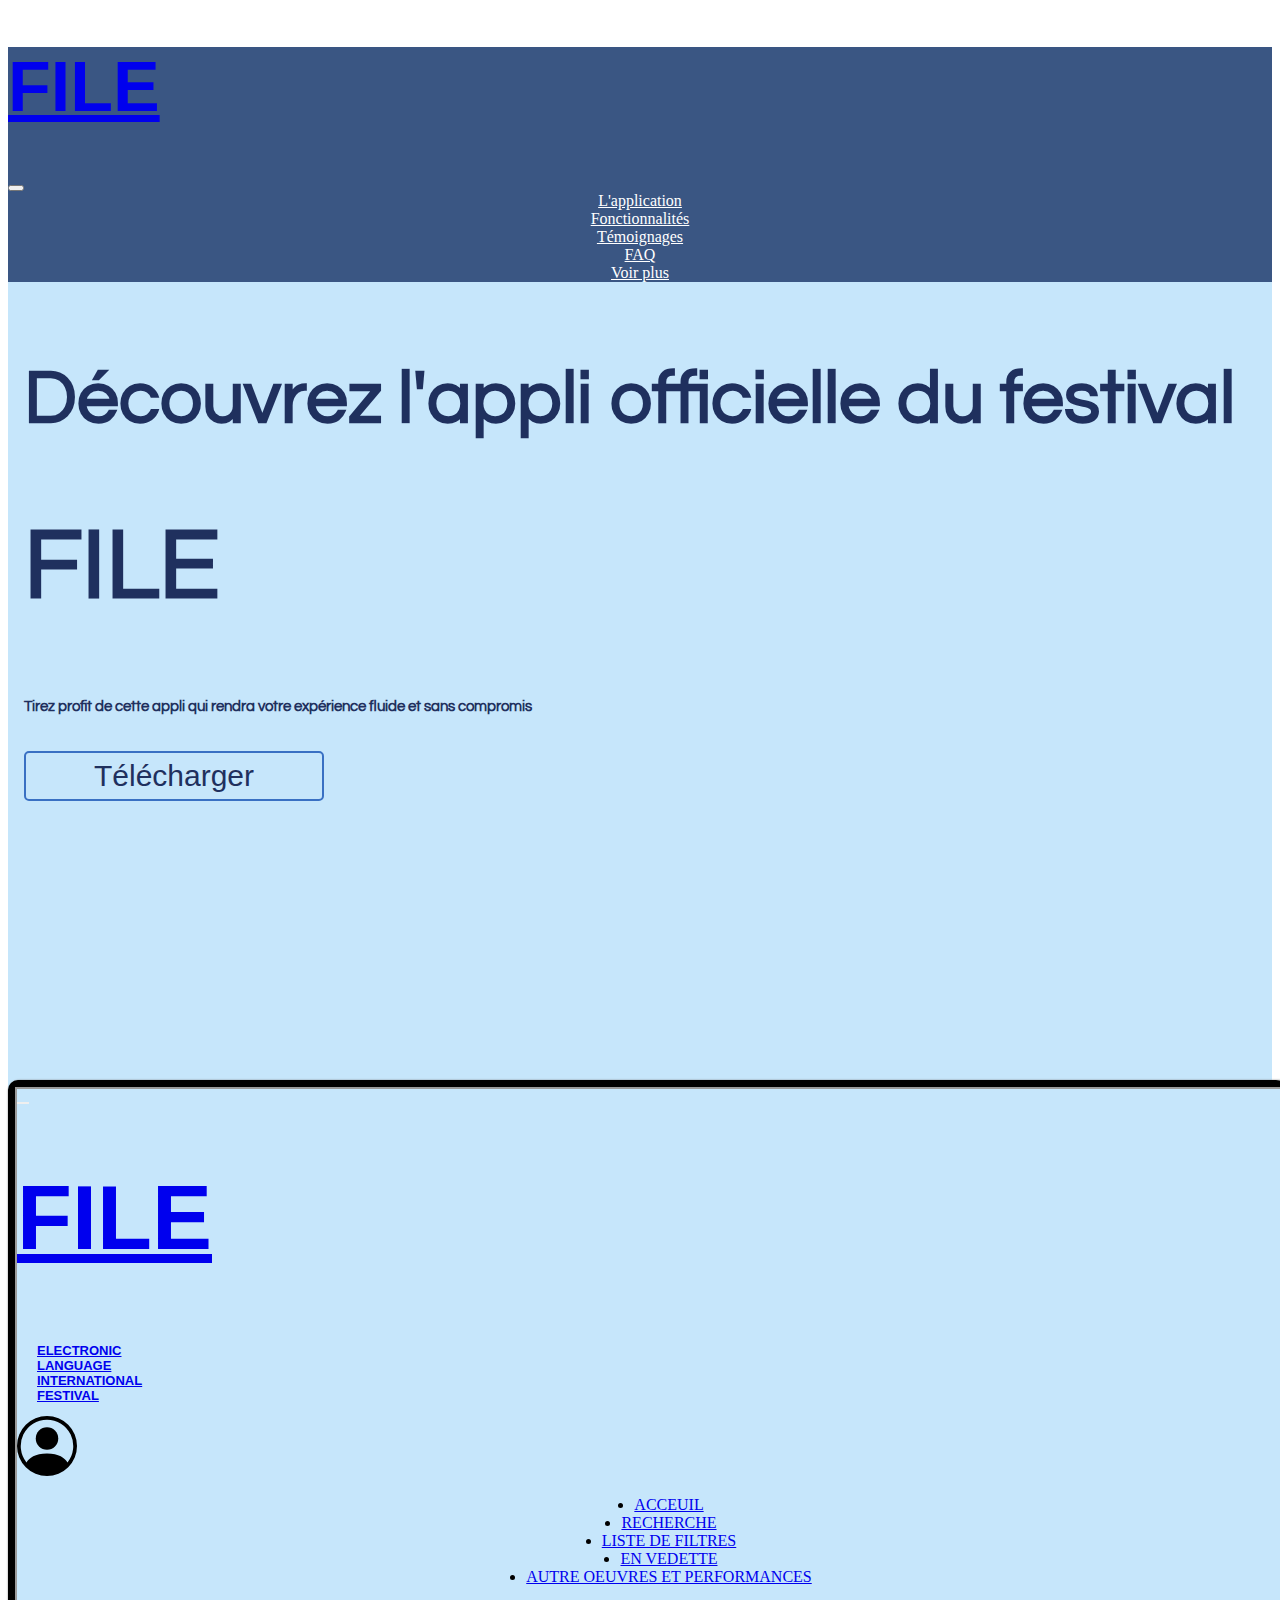
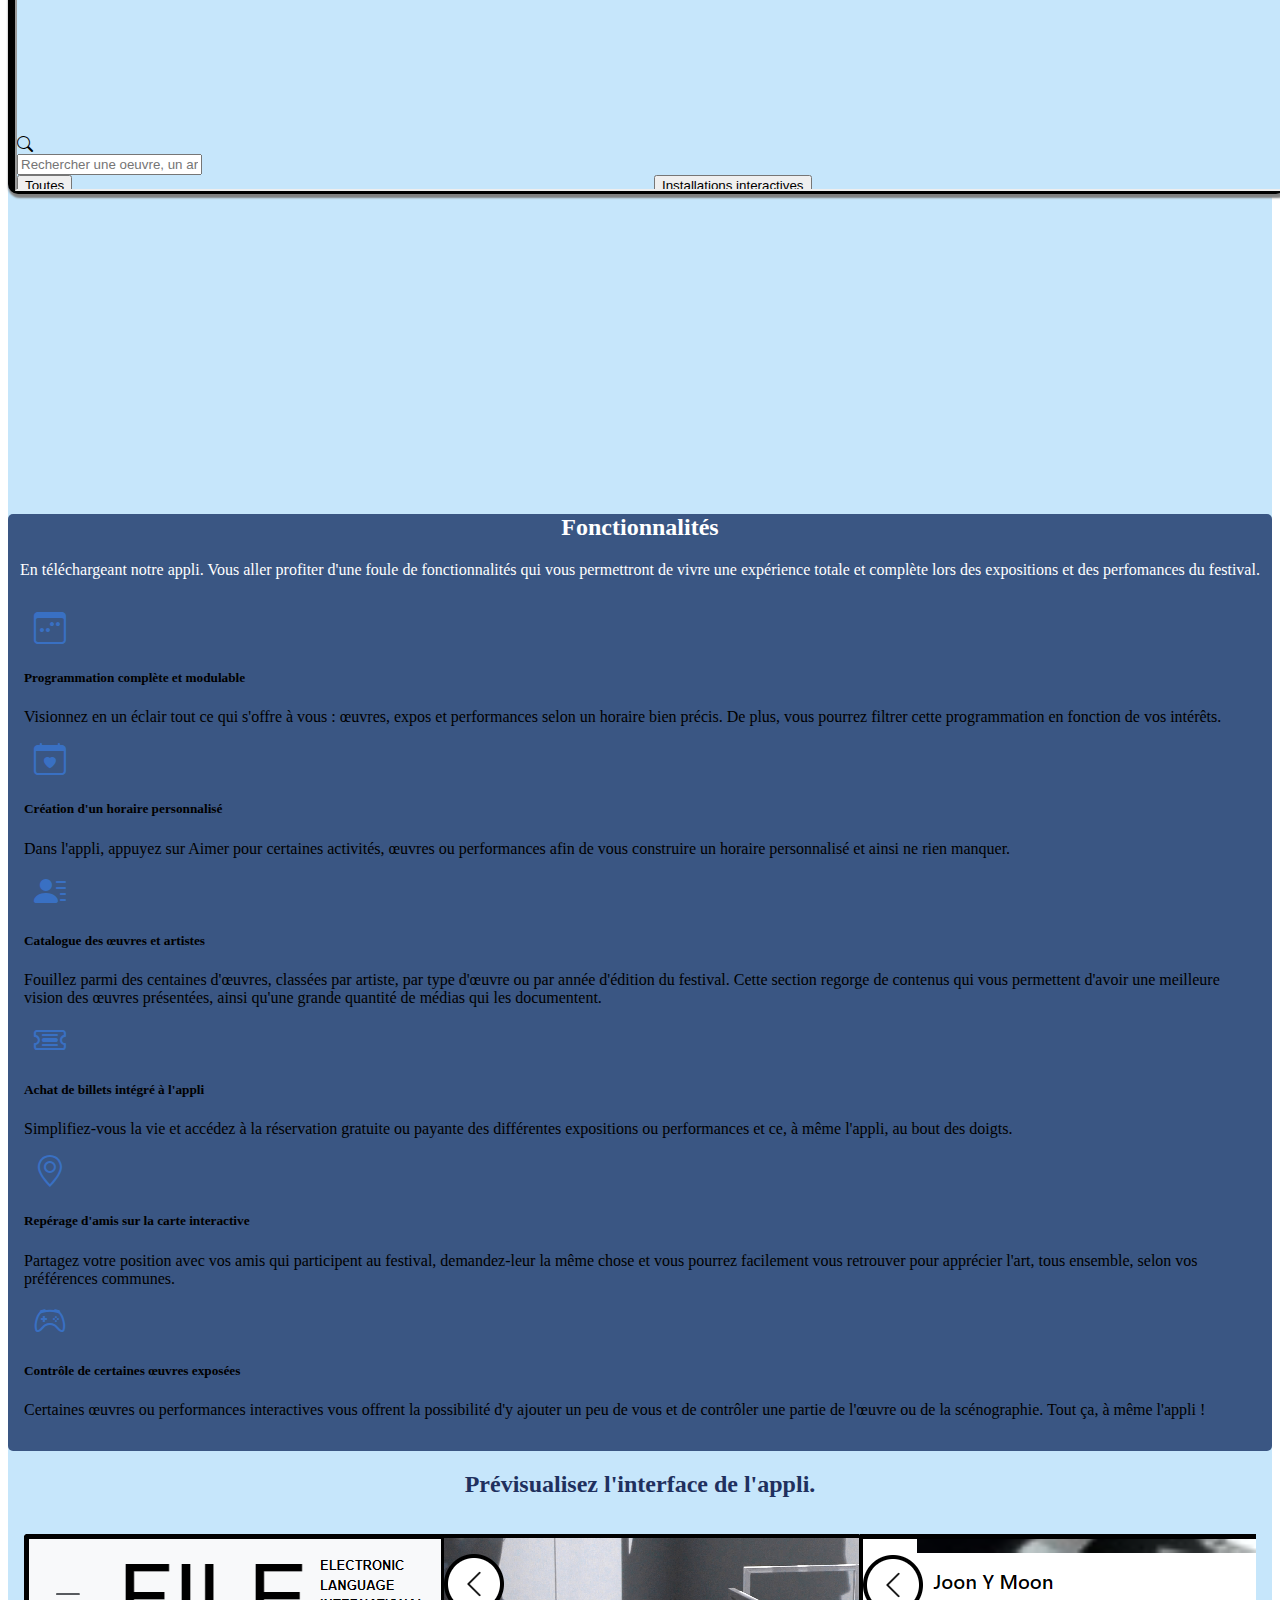
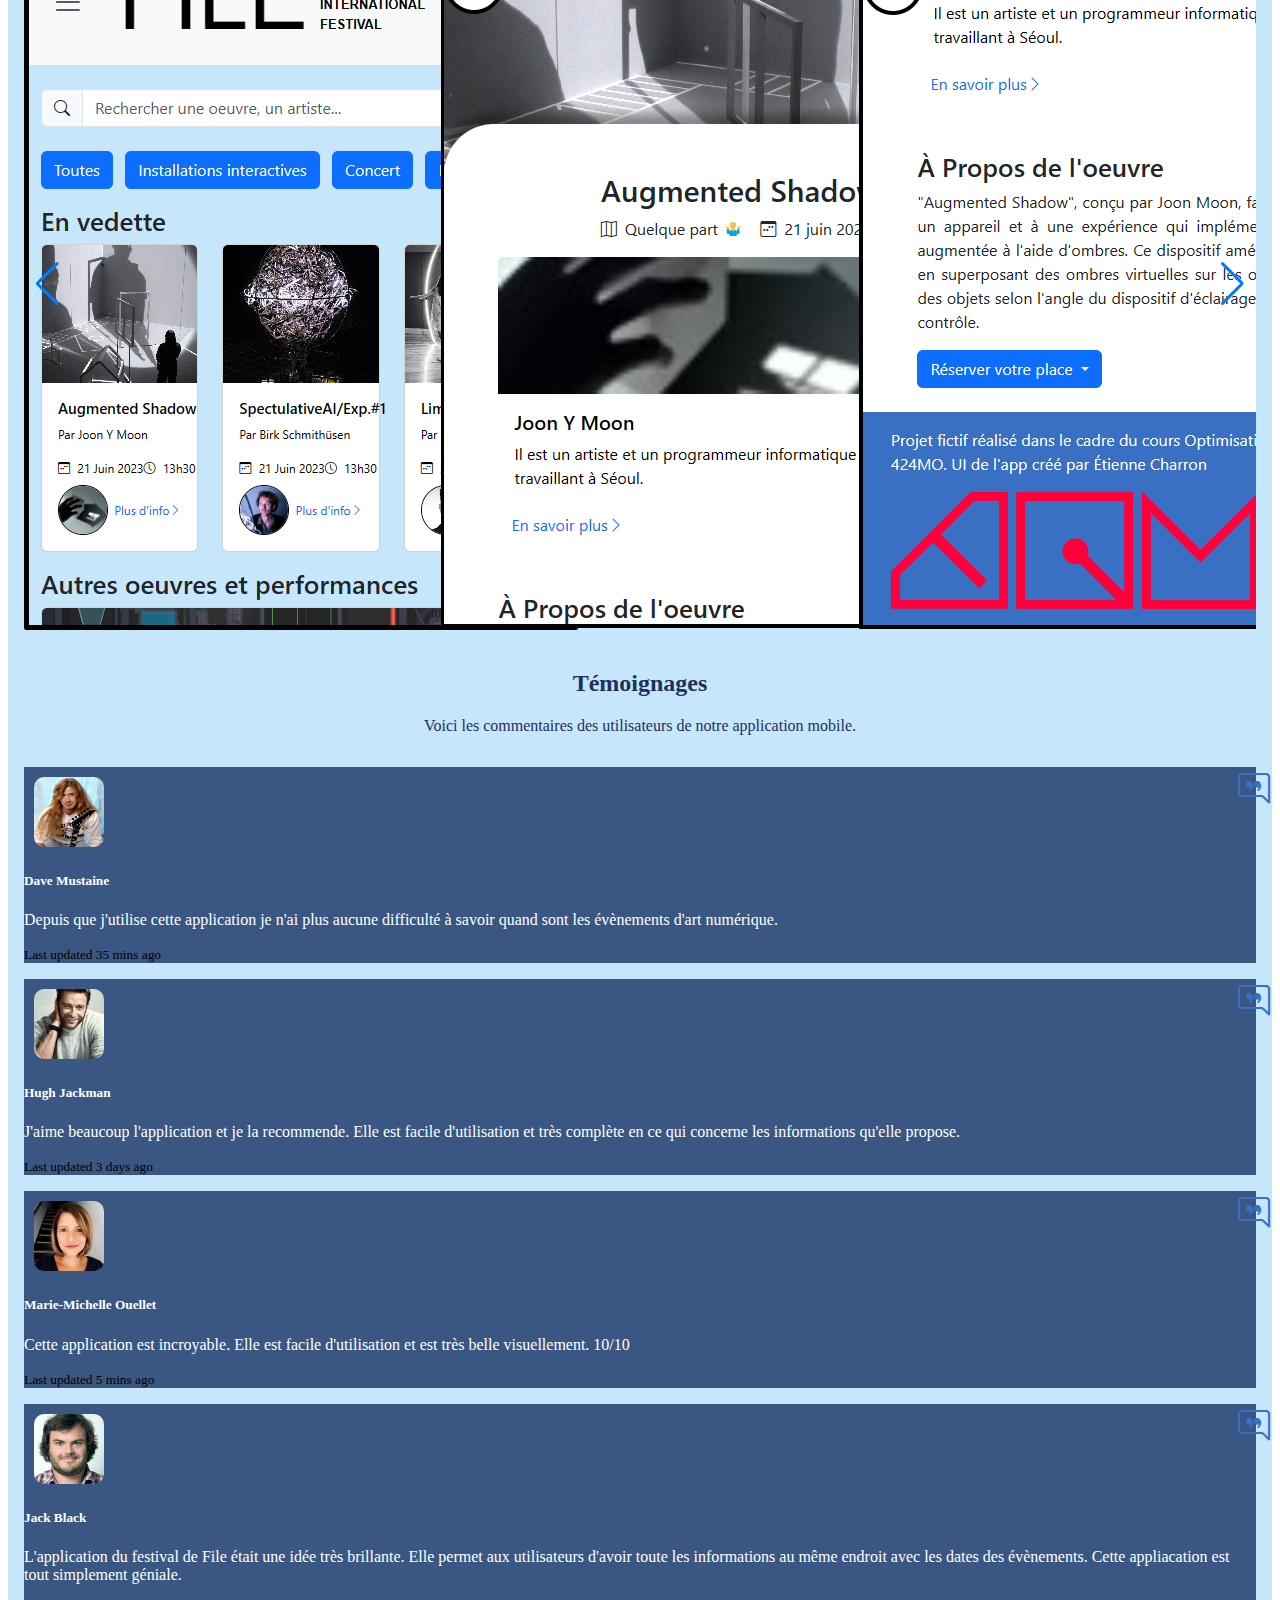
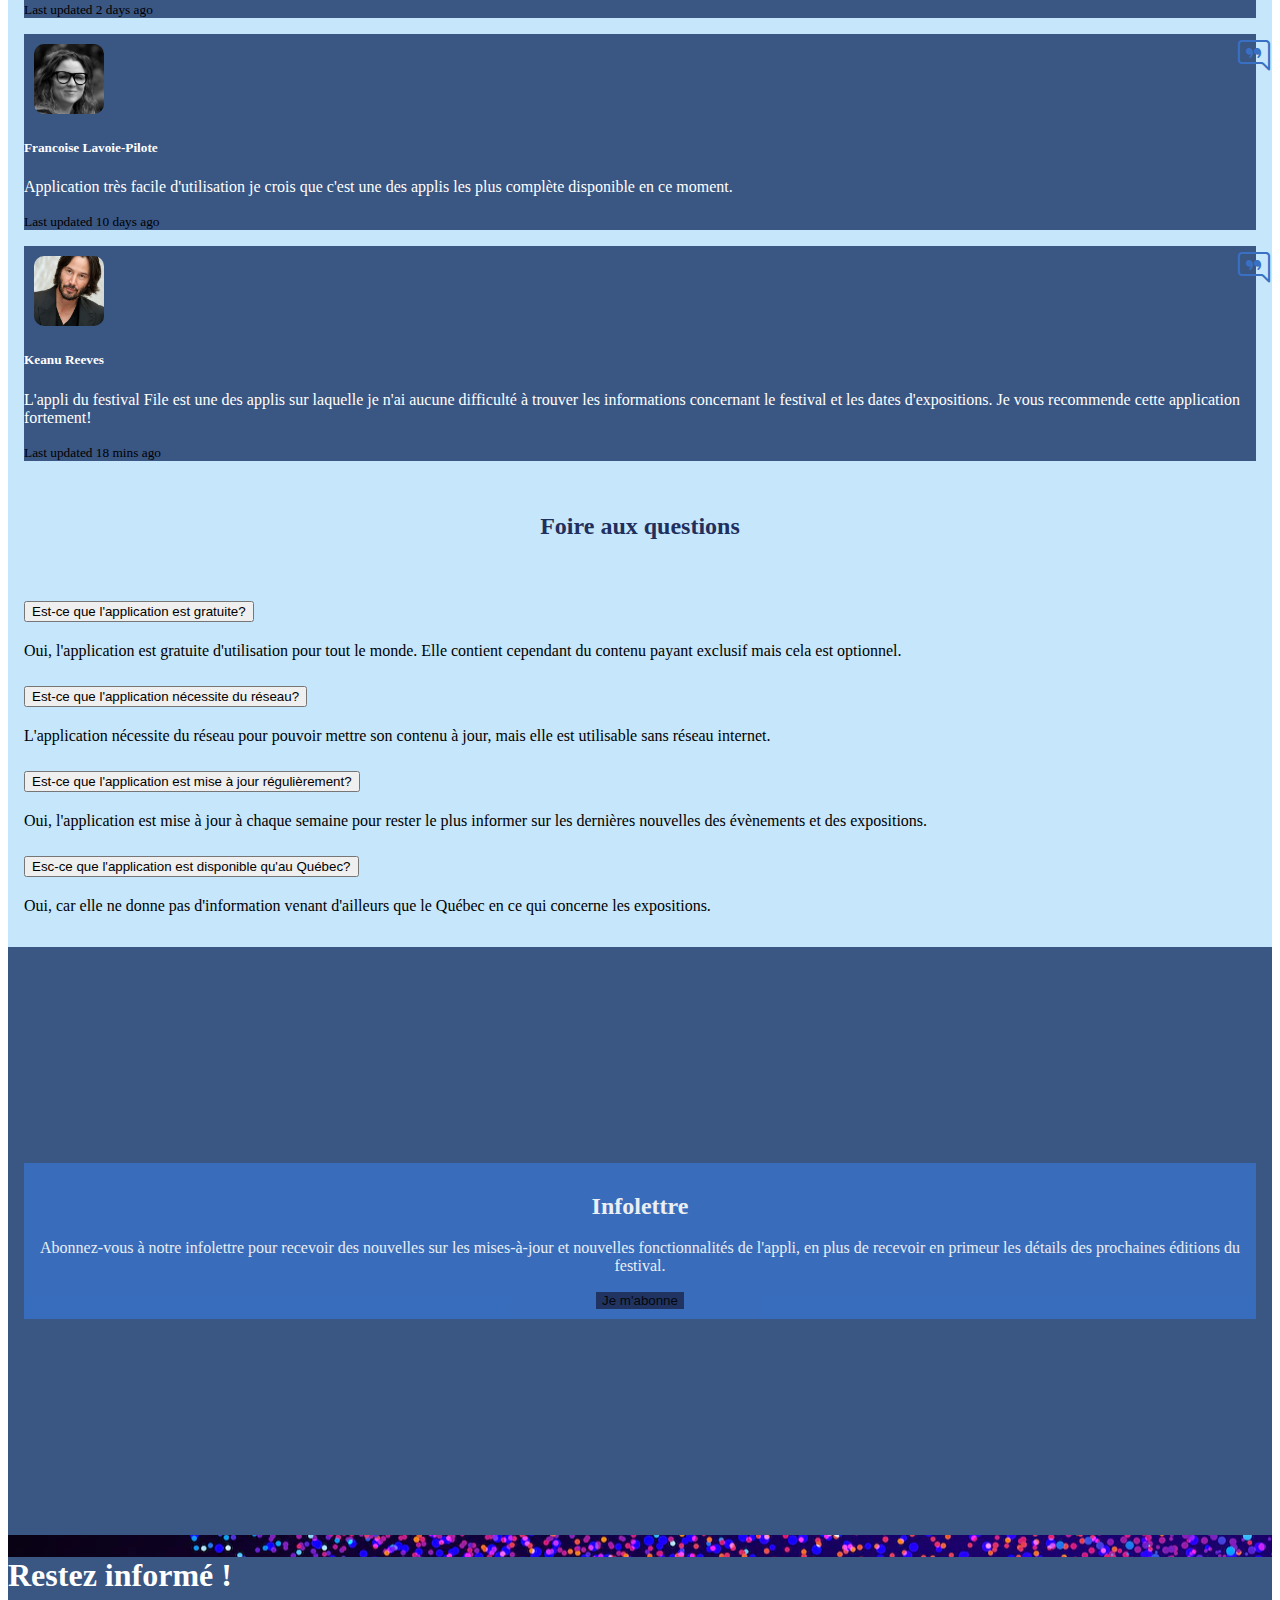
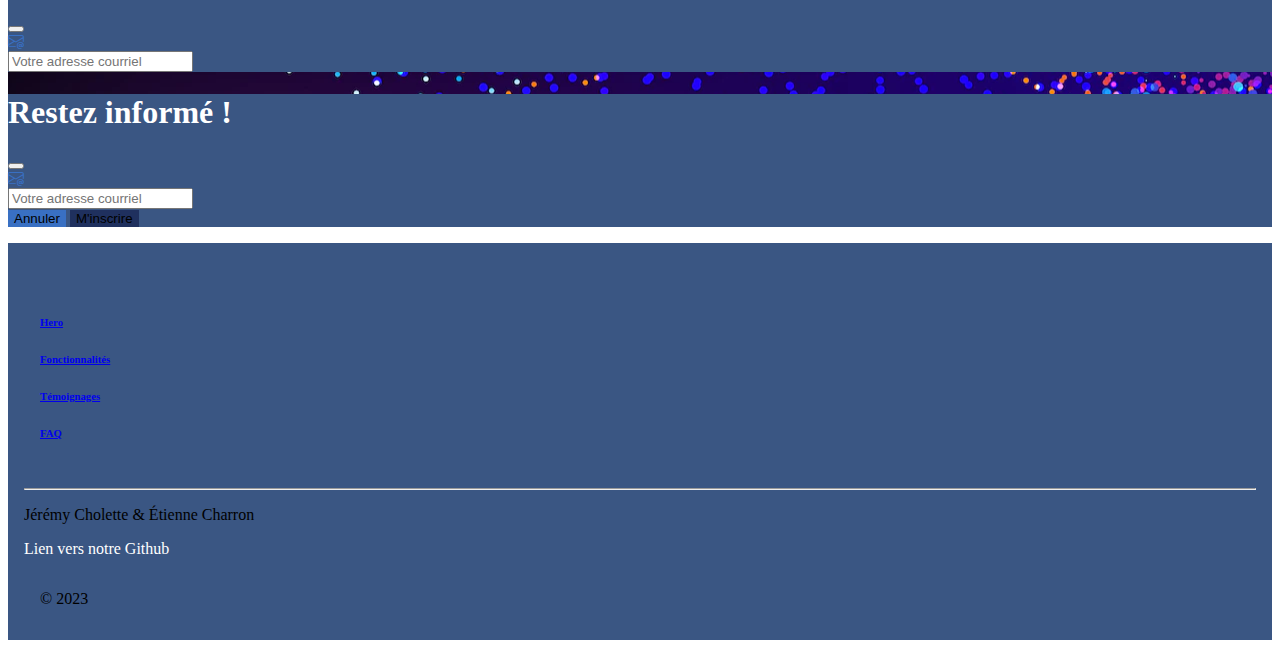
<file: index.html>
<!DOCTYPE html>
<html lang="en">

<head>
  <meta charset="UTF-8" />
  <meta http-equiv="X-UA-Compatible" content="IE=edge" />
  <meta name="viewport" content="width=device-width, initial-scale=1.0" />
  <title>FILE</title>
  <link rel="stylesheet" href="https://cdn.jsdelivr.net/npm/swiper@9/swiper-bundle.min.css" />
  <script src="https://cdn.jsdelivr.net/npm/swiper@9/swiper-bundle.min.js"></script>
  <link href="https://cdn.jsdelivr.net/npm/bootstrap@5.3.0-alpha1/dist/css/bootstrap.min.css" rel="stylesheet"
    integrity="sha384-GLhlTQ8iRABdZLl6O3oVMWSktQOp6b7In1Zl3/Jr59b6EGGoI1aFkw7cmDA6j6gD" crossorigin="anonymous" />
  <script src="https://cdn.jsdelivr.net/npm/bootstrap@5.3.0-alpha1/dist/js/bootstrap.bundle.min.js"
    integrity="sha384-w76AqPfDkMBDXo30jS1Sgez6pr3x5MlQ1ZAGC+nuZB+EYdgRZgiwxhTBTkF7CXvN"
    crossorigin="anonymous"></script>
  <meta name="viewport" content="width=device-width, initial-scale=1" />
  <link rel="preconnect" href="https://fonts.googleapis.com">
  <link rel="preconnect" href="https://fonts.gstatic.com" crossorigin>
  <link href="https://fonts.googleapis.com/css2?family=Questrial&display=swap" rel="stylesheet">
  <meta name="robots" content="noindex">
  <link rel="stylesheet" href="https://cdn.jsdelivr.net/npm/bootstrap-icons@1.10.3/font/bootstrap-icons.css">
  <link rel="icon" href="assets/images/favicon.png">
  <link rel="stylesheet" href="style/style-lp.css">
</head>

<body>

  <header id="Haut-page">
  </header>

  <main>
    <nav id="navbar-lp" class="navbar navbar-expand-lg bg-body-tertiary sticky-top">
      <div class="container-fluid">
        <a class="navbar-brand" href="#Haut-page">
          <div class="logo row">
            <div class="col-6">
              <h1 class="logo titre" href="#Haut-page">FILE</h1>
            </div>
            <div class="col-6"></div>
          </div>
        </a>
        <button class="navbar-toggler" type="button" data-bs-toggle="collapse" data-bs-target="#navbarNavAltMarkup"
          aria-controls="navbarNavAltMarkup" aria-expanded="false" aria-label="Toggle navigation">
          <span class="navbar-toggler-icon"></span>
        </button>
        <div class="collapse navbar-collapse" id="navbarNavAltMarkup">
          <div class="navbar-nav">
            <a href="#Hero" class="nav-link">L'application</a>
            <a href="#Fonctionnalite" class="nav-link">Fonctionnalités</a>
            <a href="#temoignages" class="nav-link">Témoignages</a>
            <a href="#FAQ" class="nav-link">FAQ</a>
            <a href="#view-more" class="nav-link">Voir plus</a>
          </div>
        </div>
      </div>
    </nav>


    <div class="Hero container mt-5" id="Hero">
      <div class="row justify-content-center align-item-center">

        <div class="col-12 col-lg-5 text-lg-start text-center">
          <div class="block app">
            <h1 class="description">Découvrez l'appli officielle du festival</h1>
            <p class="AppliTitre">FILE</p>
            <h3 class="sous-titre">Tirez profit de cette appli qui rendra votre expérience fluide et sans compromis</h3>
            <button class="bouton">Télécharger</button>
          </div>
        </div>


        <div class="col-12 col-lg-6 col-md-9">
          <div class="block blue"><iframe src="app/index.html" width="100%" height="100%"></iframe></div>
        </div>

      </div>
    </div>
    </div>

    <div class="container mb-5" id="features">

      <section class="section-features " id="Fonctionnalite">
        <h2 class="fonctionnalite">Fonctionnalités</h2>
        <p class="texteFonctio">En téléchargeant notre appli. Vous aller profiter d'une foule de fonctionnalités qui
          vous
          permettront de vivre une expérience totale et complète lors des expositions et des perfomances du festival.
        </p>

        <div class="row justify-content-center align-item-center">
          <div class="col-12 col-lg-8 text-lg-start text-center">

            <div class="card-group">
              <div class="card">
                <i class="bi bi-calendar3-week"></i>
                <div class="card-body">
                  <h5 class="card-title">Programmation complète et modulable</h5>
                  <p class="card-text">Visionnez en un éclair tout ce qui s'offre à vous : œuvres, expos et performances
                    selon un horaire bien précis. De plus, vous pourrez filtrer cette programmation en fonction de vos
                    intérêts.</p>
                </div>
              </div>
              <div class="card">
                <i class="bi bi-calendar-heart"></i>
                <div class="card-body">
                  <h5 class="card-title">Création d'un horaire personnalisé</h5>
                  <p class="card-text">Dans l'appli, appuyez sur Aimer pour certaines activités, œuvres ou performances
                    afin de vous construire un horaire personnalisé et ainsi ne rien manquer.</p>
                </div>
              </div>
              <div class="card">
                <i class="bi bi-person-lines-fill"></i>
                <div class="card-body">
                  <h5 class="card-title">Catalogue des œuvres et artistes</h5>
                  <p class="card-text">Fouillez parmi des centaines d'œuvres, classées par artiste, par type d'œuvre ou
                    par année d'édition du festival. Cette section regorge de contenus qui vous permettent d'avoir une
                    meilleure vision des œuvres présentées, ainsi qu'une grande quantité de médias qui les documentent.
                  </p>
                </div>
              </div>
            </div>
            <div class="card-group">
              <div class="card">
                <i class="bi bi-ticket-detailed"></i>
                <div class="card-body">
                  <h5 class="card-title">Achat de billets intégré à l'appli</h5>
                  <p class="card-text">Simplifiez-vous la vie et accédez à la réservation gratuite ou payante des
                    différentes expositions ou performances et ce, à même l'appli, au bout des doigts.</p>
                </div>
              </div>
              <div class="card">
                <i class="bi bi-geo-alt"></i>
                <div class="card-body">
                  <h5 class="card-title">Repérage d'amis sur la carte interactive</h5>
                  <p class="card-text">Partagez votre position avec vos amis qui participent au festival, demandez-leur
                    la
                    même chose et vous pourrez facilement vous retrouver pour apprécier l'art, tous ensemble, selon vos
                    préférences communes.</p>
                </div>
              </div>
              <div class="card">
                <i class="bi bi-controller"></i>
                <div class="card-body">
                  <h5 class="card-title">Contrôle de certaines œuvres exposées</h5>
                  <p class="card-text">Certaines œuvres ou performances interactives vous offrent la possibilité d'y
                    ajouter un peu de vous et de contrôler une partie de l'œuvre ou de la scénographie. Tout ça, à même
                    l'appli !</p>
                </div>
              </div>
            </div>
          </div>
        </div>
    </div>
    </section>

<!--
//////////////////////////////////////////////////////////////
Swiper
/////////////////////////////////////////////////////////////
-->


    <div class="container-swiper mt-5" id="View-more">
      <div id="view-more">
        <h2 class="temoignages mb-5">Prévisualisez l'interface de l'appli.</h2>
        <div class="row justify-content-start align-item-center">
          <div class="col-12  text-center">

            <div class="swiper swiper-screenshots">

              <div class="swiper-wrapper">

                <div class="swiper-slide"><img src="medias/images/acceuil.png" alt="acceuil"></div>
                <div class="swiper-slide"><img src="medias/images/haut-oeuvre.png" alt="haut-oeuvre"></div>
                <div class="swiper-slide"><img src="medias/images/mi-page.png" alt="mi-page"></div>
                <div class="swiper-slide"><img src="medias/images/modal.png" alt="modal"></div>
                <div class="swiper-slide"><img src="medias/images/reservation.png" alt="reservation"></div>
              </div>

              <div class="swiper-button-prev"></div>
              <div class="swiper-button-next"></div>

            </div>

          </div>
        </div>
      </div>
    </div>


    <div class="container mt-5" id="testimonials">

      <section class="section-testimonials" id="temoignages">
        <h2 class="temoignages">Témoignages</h2>
        <p class="textetemoignage">Voici les commentaires des utilisateurs de notre application mobile.</p>

        <div class="row justify-content-center align-item-center">
          <div class="col-12 col-lg-8 text-lg-start text-center">

            <div class="card-group">
              <div class="card" style="background-color: var(--bleufonce);">
                <img src="medias/images/dave.jpg" class="card-img-dave" alt="...">
                <i class="bi bi-chat-right-quote"></i>
                <div class="card-body">
                  <h5 class="card-title" style="color:  var(--blanc);">Dave Mustaine</h5>
                  <p class="card-text" style="color:  var(--blanc);">Depuis que j'utilise cette application je n'ai plus
                    aucune difficulté à savoir quand sont les évènements d'art numérique.</p>
                  <p class="card-text"><small class="text-muted">Last updated 35 mins ago</small></p>
                </div>
              </div>
              <div class="card" style="background-color: var(--bleufonce);">
                <img src="medias/images/hugh.jpg" class="card-img-hugh" alt="...">
                <i class="bi bi-chat-right-quote"></i>
                <div class="card-body">
                  <h5 class="card-title" style="color:  var(--blanc);">Hugh Jackman</h5>
                  <p class="card-text" style="color:  var(--blanc);">J'aime beaucoup l'application et je la recommende.
                    Elle est facile d'utilisation et très complète en ce qui concerne les informations qu'elle propose.
                  </p>
                  <p class="card-text"><small class="text-muted">Last updated 3 days ago</small></p>
                </div>
              </div>
              <div class="card" style="background-color: var(--bleufonce);">
                <img src="medias/images/marie.jpg" class="card-img-marie" alt="...">
                <i class="bi bi-chat-right-quote"></i>
                <div class="card-body">
                  <h5 class="card-title" style="color:  var(--blanc);">Marie-Michelle Ouellet</h5>
                  <p class="card-text" style="color:  var(--blanc);">Cette application est incroyable. Elle est facile
                    d'utilisation et est très belle visuellement. 10/10</p>
                  <p class="card-text"><small class="text-muted">Last updated 5 mins ago</small></p>
                </div>
              </div>
            </div>
            <div class="card-group">
              <div class="card" style="background-color: var(--bleufonce);">
                <img src="medias/images/jack.jpg" class="card-img-jack" alt="...">
                <i class="bi bi-chat-right-quote"></i>
                <div class="card-body">
                  <h5 class="card-title" style="color:  var(--blanc);">Jack Black</h5>
                  <p class="card-text" style="color:  var(--blanc);">L'application du festival de File était une idée
                    très
                    brillante. Elle permet aux utilisateurs d'avoir toute les informations au même endroit avec les
                    dates
                    des évènements. Cette appliacation est tout simplement géniale.</p>
                  <p class="card-text"><small class="text-muted">Last updated 2 days ago</small></p>
                </div>
              </div>
              <div class="card" style="background-color: var(--bleufonce);">
                <img src="medias/images/francoise.jpg" class="card-img-francoise" alt="...">
                <i class="bi bi-chat-right-quote"></i>
                <div class="card-body">
                  <h5 class="card-title" style="color:  var(--blanc);">Francoise Lavoie-Pilote</h5>
                  <p class="card-text" style="color:  var(--blanc);">Application très facile d'utilisation je crois que
                    c'est une des applis les plus complète disponible en ce moment.</p>
                  <p class="card-text"><small class="text-muted">Last updated 10 days ago</small></p>
                </div>
              </div>
              <div class="card" style="background-color: var(--bleufonce);">
                <img src="medias/images/keanu.jpg" class="card-img-keanu" alt="...">
                <i class="bi bi-chat-right-quote"></i>
                <div class="card-body">
                  <h5 class="card-title" style="color:  var(--blanc);">Keanu Reeves</h5>
                  <p class="card-text" style="color:  var(--blanc);">L'appli du festival File est une des applis sur
                    laquelle je n'ai aucune difficulté à trouver les informations concernant le festival et les dates
                    d'expositions. Je vous recommende cette application fortement!</p>
                  <p class="card-text"><small class="text-muted">Last updated 18 mins ago</small></p>
                </div>
              </div>
            </div>
          </div>
        </div>
      </section>


      <div class="container mt-5" id="faq">
        <div id="FAQ">
          <h2 class="temoignages">Foire aux questions</h2>
          <div class="row justify-content-center align-item-center">
            <div class="col-12 col-lg-11 text-lg-start text-center">

              <div class="accordion accordion-flush" id="accordionFlushExample">
                <div class="accordion-item">
                  <h2 class="accordion-header" id="question1">
                    <button class="accordion-button collapsed" type="button" data-bs-toggle="collapse"
                      data-bs-target="#section1" aria-expanded="false" aria-controls="section1">
                      Est-ce que l'application est gratuite?
                    </button>
                  </h2>
                  <div id="section1" class="accordion-collapse collapse" aria-labelledby="question1"
                    data-bs-parent="#accordionFlushExample">
                    <div class="accordion-body">Oui, l'application est gratuite d'utilisation pour tout le monde. Elle
                      contient cependant du contenu payant exclusif mais cela est optionnel.</div>
                  </div>
                </div>
                <div class="accordion-item">
                  <h2 class="accordion-header" id="question2">
                    <button class="accordion-button collapsed" type="button" data-bs-toggle="collapse"
                      data-bs-target="#section2" aria-expanded="false" aria-controls="section2">
                      Est-ce que l'application nécessite du réseau?
                    </button>
                  </h2>
                  <div id="section2" class="accordion-collapse collapse" aria-labelledby="question2"
                    data-bs-parent="#accordionFlushExample">
                    <div class="accordion-body">L'application nécessite du réseau pour pouvoir mettre son contenu à
                      jour,
                      mais elle est utilisable sans réseau internet.</div>
                  </div>
                </div>
                <div class="accordion-item">
                  <h2 class="accordion-header" id="question3">
                    <button class="accordion-button collapsed" type="button" data-bs-toggle="collapse"
                      data-bs-target="#section3" aria-expanded="false" aria-controls="section3">
                      Est-ce que l'application est mise à jour régulièrement?
                    </button>
                  </h2>
                  <div id="section3" class="accordion-collapse collapse" aria-labelledby="question3"
                    data-bs-parent="#accordionFlushExample">
                    <div class="accordion-body">Oui, l'application est mise à jour à chaque semaine pour rester le plus
                      informer sur les dernières nouvelles des évènements et des expositions.</div>
                  </div>
                  <div class="accordion-item">
                    <h2 class="accordion-header" id="question4">
                      <button class="accordion-button collapsed" type="button" data-bs-toggle="collapse"
                        data-bs-target="#section4" aria-expanded="false" aria-controls="section4">
                        Esc-ce que l'application est disponible qu'au Québec?
                      </button>
                    </h2>
                    <div id="section4" class="accordion-collapse collapse" aria-labelledby="question4"
                      data-bs-parent="#accordionFlushExample">
                      <div class="accordion-body">Oui, car elle ne donne pas d'information venant d'ailleurs que le
                        Québec en ce qui concerne les expositions.</div>
                    </div>
                  </div>
                </div>
              </div>
            </div>
          </div>
 
          <section id="info-lettre">
              <div class="container mt-5 p-2">

          <div class="container mt-5 p-2" id="info-lettre">

            <div class="info container-fluid" id="Infolettre">
              <div class="row justify-content-center align-item-center d-flex">
                <div class="col-10 col-md-6 col-lg-6 text-center justify-content-end">
                  <div class="contenu col-12 col-md-9 col-lg-11 ">
                    <h2>Infolettre</h2>
                    <p>Abonnez-vous à notre infolettre pour recevoir des nouvelles sur les mises-à-jour et nouvelles
                      fonctionnalités de l'appli, en plus de recevoir en primeur les détails des prochaines éditions du
                      festival.</p>
                    <button type="button" class="btn btn-primary btn-lg" data-bs-toggle="modal" data-bs-target="#popup"
                      style="background-color: var(--bleumarin); border: none;">Je m'abonne</button>
                  </div>
                </div>
              </div>
            </div>


            <div class="modal fade" id="popup" tabindex="-1" aria-labelledby="exampleModalLabel" aria-hidden="true">
              <div class="modal-dialog modal-lg">
                <div class="modal-content" style="background-color: var(--bleufonce); border: none;">
                  <div class="modal-header">
                    <h1 class="modal-title fs-5" id="exampleModalLabel" style="color: var(--blanc);">Restez informé !
                    </h1>
                    <button type="button" class="btn-close" data-bs-dismiss="modal" aria-label="Close"></button>
                  </div>
                  <div class="modal-body">
                    <form>
                      <div class="mb-3">
                        <label for="recipient-name" class="col-form-label"></label>
                        <div class="input-group">
                          <div class="input-group-text" id="basic-addon1">
                            <i class="bi bi-envelope-at"></i>
                          </div>
                          <input type="text" placeholder="Votre adresse courriel" class="form-control"
                            id="recipient-name">
                        </div>
                      </div>
                    </div>
                  </div>
                </div>


                <div class="modal fade" id="popup" tabindex="-1" aria-labelledby="exampleModalLabel" aria-hidden="true">
                  <div class="modal-dialog modal-lg">
                    <div class="modal-content" style="background-color: var(--bleufonce); border: none;">
                      <div class="modal-header">
                        <h1 class="modal-title fs-5" id="exampleModalLabel" style="color: var(--blanc);">Restez informé !
                        </h1>
                        <button type="button" class="btn-close" data-bs-dismiss="modal" aria-label="Close"></button>
                      </div>
                      <div class="modal-body">
                        <form>
                          <div class="mb-3">
                            <label for="recipient-name" class="col-form-label"></label>
                            <div class="input-group">
                              <div class="input-group-text" id="basic-addon1">
                                <i class="bi bi-envelope-at"></i>
                              </div>
                              <input type="text" placeholder="Votre adresse courriel" class="form-control"
                                id="recipient-name">
                            </div>
                          </div>
                        </form>
                      </div>
                      <div class="modal-footer">
                        <button type="button" class="btn btn-secondary" style="background-color: var(--bleu); border: none;"
                          data-bs-dismiss="modal">Annuler</button>
                        <button type="button" class="btn btn-primary"
                          style="background-color: var(--bleumarin); border: none;">M'inscrire</button>
                      </div>
                    </div>
                  </div>
                </div>
              </div>
            </div>

          </section>

  </main>

  <footer class="text-center text-white" style="background-color: var(--bleufonce)">
    <!-- Grid container -->
    <div class="container">
      <!-- Section: Links -->
      <section class="mt-1">
        <!-- Grid row-->
        <div class="row text-center d-flex justify-content-center pt-1">
          <!-- Grid column -->
          <div class="col-lg-3">
            <h6 class="text-uppercase font-weight-bold">
              <a href="#Hero" class="text-white">Hero</a>
            </h6>
          </div>
          <!-- Grid column -->

          <!-- Grid column -->
          <div class="col-lg-3">
            <h6 class="text-uppercase font-weight-bold">
              <a href="#Fonctionnalite" class="text-white">Fonctionnalités</a>
            </h6>
          </div>
          <!-- Grid column -->

          <!-- Grid column -->
          <div class="col-lg-3">
            <h6 class="text-uppercase font-weight-bold">
              <a href="#temoignages" class="text-white">Témoignages</a>
            </h6>
          </div>
          <!-- Grid column -->

          <!-- Grid column -->
          <div class="col-lg-3">
            <h6 class="text-uppercase font-weight-bold">
              <a href="#FAQ" class="text-white">FAQ</a>
            </h6>
          </div>
          <!-- Grid column -->
        </div>
        <!-- Grid row-->
      </section>
      <!-- Section: Links -->

      <hr class="my-3" />
      <div class="container">
        <div class="row">
          <div class="col-12 col-lg-6">
            <p>Jérémy Cholette & Étienne Charron</p>
          </div>

          <!-- Section: Text -->
          <div class="col-12 col-lg-6">
            <section class="mb-3">
              <div class="row d-flex justify-content-center">
                <div class="col-lg-8">
                  <a href="https://github.com/etennecharron/etienne_jeremy_airflight">Lien vers
                    notre Github</a>
                </div>
              </div>
            </section>

            <!-- Section: Text -->

            <!-- Copyright -->
            <div class="text-center p-2">
              © 2023

            </div>
          </div>
        </div>
      </div>
      <!-- Copyright -->
  </footer>
  <!-- Footer -->
  </div>

  <script src="js/script_lp_index.js"></script>
</body>

</html>
</file>
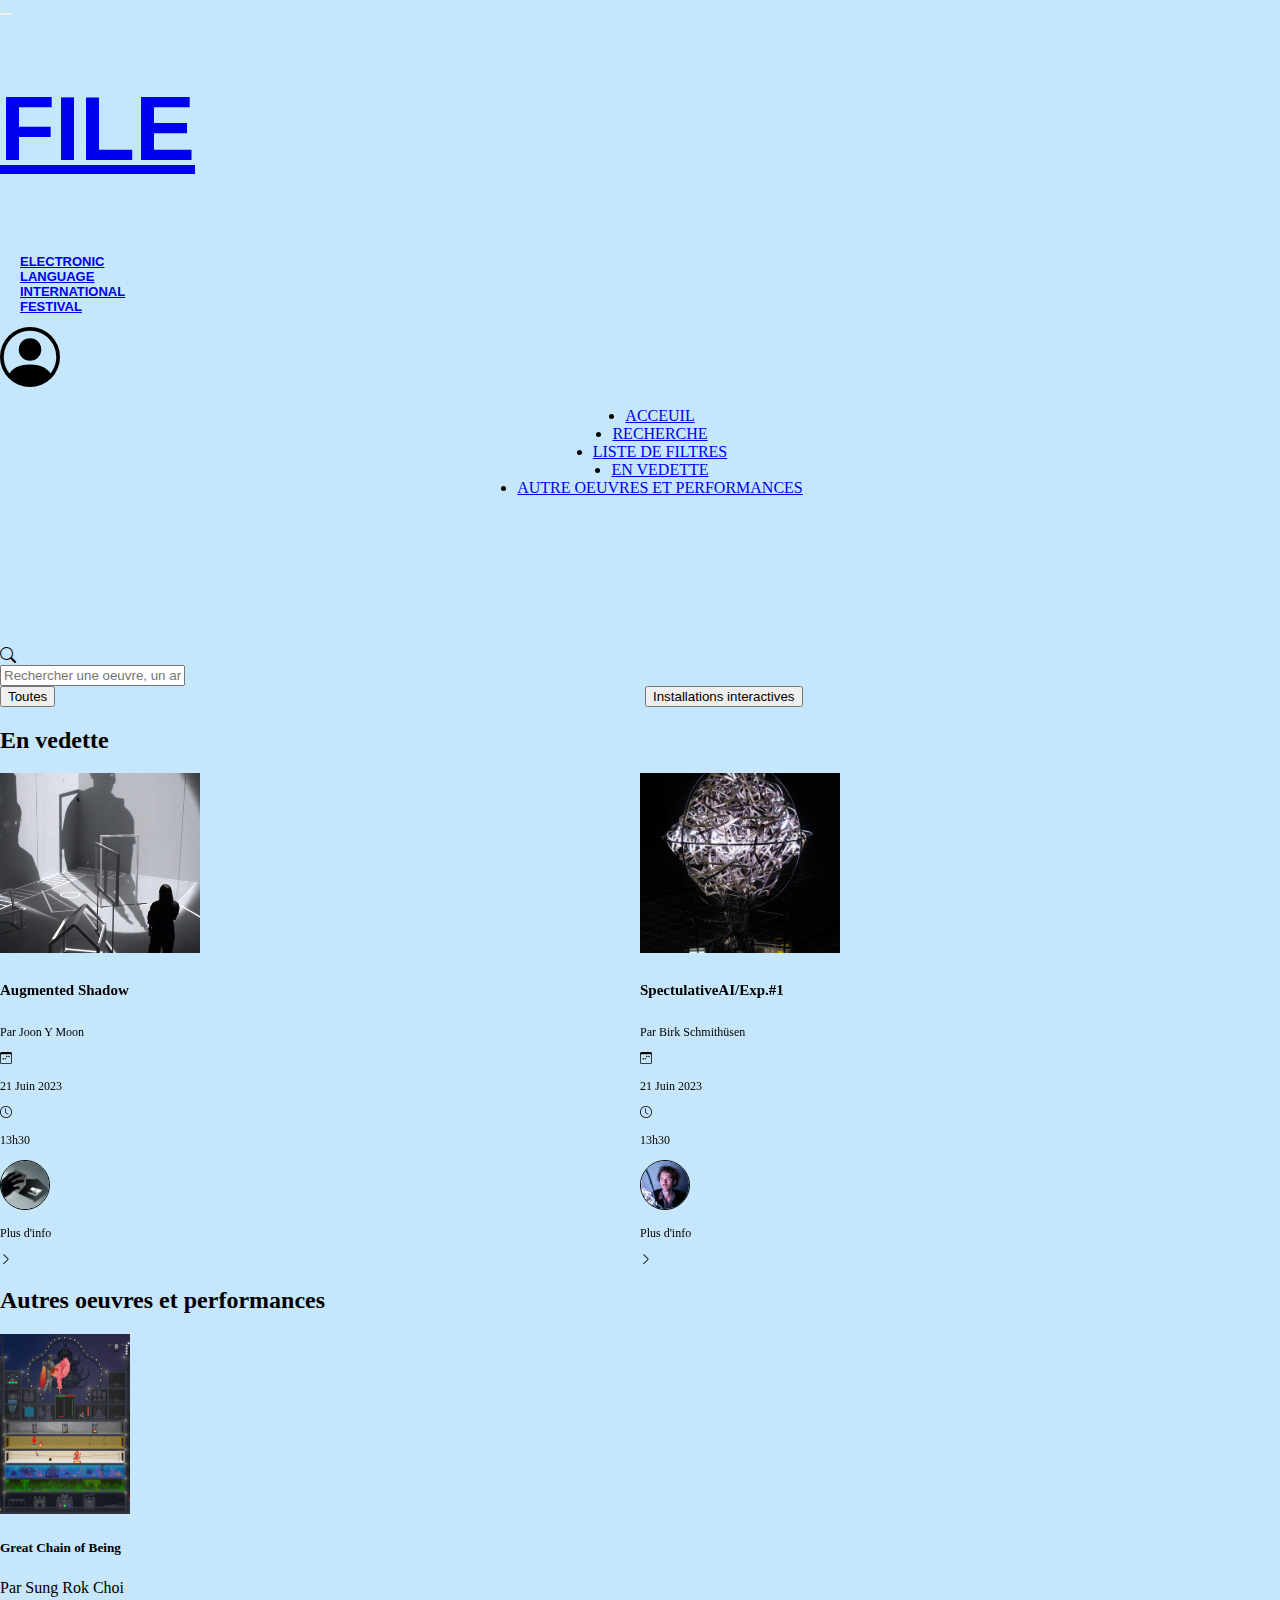
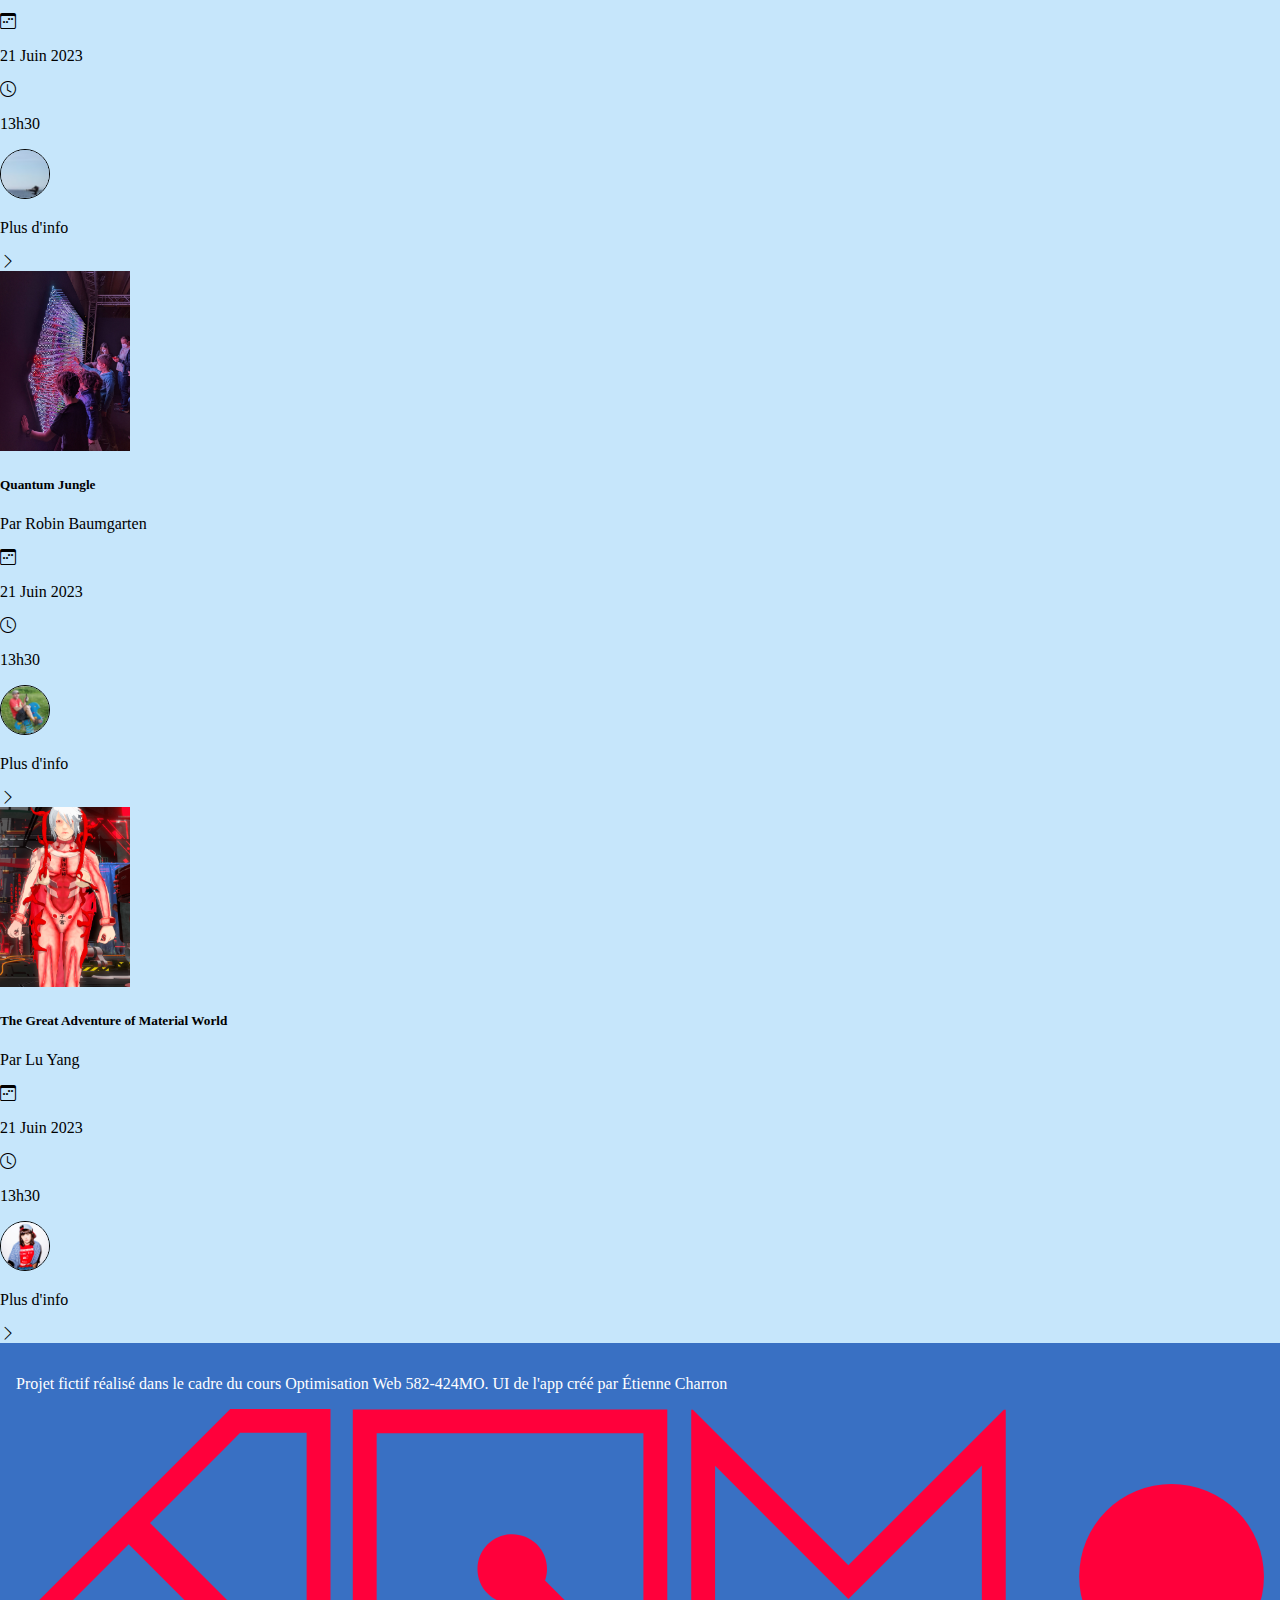
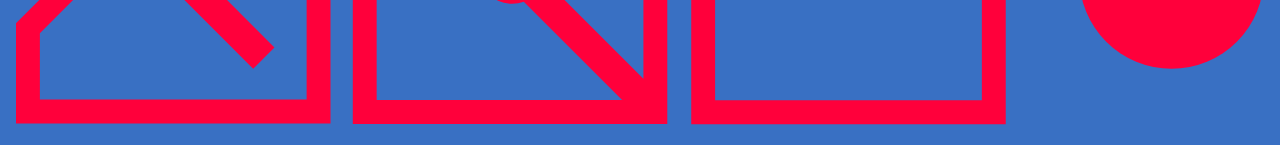
<file: app/index.html>
<!DOCTYPE html>
<html lang="en">

<head>
  <meta charset="UTF-8" />
  <meta http-equiv="X-UA-Compatible" content="IE=edge" />
  <meta name="viewport" content="width=device-width, initial-scale=1.0" />
  <title>FILE</title>
  <link href="https://cdn.jsdelivr.net/npm/bootstrap@5.3.0-alpha1/dist/css/bootstrap.min.css" rel="stylesheet"
    integrity="sha384-GLhlTQ8iRABdZLl6O3oVMWSktQOp6b7In1Zl3/Jr59b6EGGoI1aFkw7cmDA6j6gD" crossorigin="anonymous" />
  <script src="https://cdn.jsdelivr.net/npm/bootstrap@5.3.0-alpha1/dist/js/bootstrap.bundle.min.js"
    integrity="sha384-w76AqPfDkMBDXo30jS1Sgez6pr3x5MlQ1ZAGC+nuZB+EYdgRZgiwxhTBTkF7CXvN" crossorigin="anonymous">
    </script>

  <link rel="stylesheet" href="https://cdn.jsdelivr.net/npm/swiper@9/swiper-bundle.min.css" />
  <script src="https://cdn.jsdelivr.net/npm/swiper@9/swiper-bundle.min.js"></script>

  <meta name="viewport" content="width=device-width, initial-scale=1" />

  <link rel="stylesheet" href="../style/style-app.css">
  <link rel="stylesheet" href="../style/main.css">
  <link rel="preconnect" href="https://fonts.googleapis.com">
  <link rel="preconnect" href="https://fonts.gstatic.com" crossorigin>
  <link
    href="https://fonts.googleapis.com/css2?family=Roboto:ital,wght@0,100;0,300;0,400;0,500;0,700;0,900;1,100;1,300;1,400;1,500;1,700;1,900&display=swap"
    rel="stylesheet">
  <meta name="robots" content="noindex">
  <link rel="stylesheet" href="https://cdn.jsdelivr.net/npm/bootstrap-icons@1.10.3/font/bootstrap-icons.css">
  <link rel="icon" href="../assets/images/favicon.png">
</head>

<body data-bs-spy="scroll" data-bs-target="#navId" tabindex="0" class="index">



  <header id="back-to-top">
    <nav class="navbar bg-body-tertiary navbar-ligh fixed-top">
      <div class="container-fluid">

        <button class="navbar-toggler" type="button" data-bs-toggle="collapse" data-bs-target="#navbarToggler"
          aria-controls="navbarToggler" aria-expanded="false" aria-label="Toggle navigation">
          <span class="navbar-toggler-icon"></span>
        </button>
        <a class="navbar-brand" href="#back-to-top">
          <div class="logo row" id="btn-back-to-top">
            <div class="col-6">
              <h1 class="logo titre">FILE</h1>
            </div>
            <div class="col-6">
              <p class="logo texte">ELECTRONIC<br>LANGUAGE<br>INTERNATIONAL<br>FESTIVAL</p>
            </div>
          </div>
        </a>
        <svg xmlns="http://www.w3.org/2000/svg" width="60" height="60" fill="currentColor"
          class="bi bi-person-circle me-1" viewBox="0 0 16 16">
          <path d="M11 6a3 3 0 1 1-6 0 3 3 0 0 1 6 0z" />
          <path fill-rule="evenodd"
            d="M0 8a8 8 0 1 1 16 0A8 8 0 0 1 0 8zm8-7a7 7 0 0 0-5.468 11.37C3.242 11.226 4.805 10 8 10s4.757 1.225 5.468 2.37A7 7 0 0 0 8 1z" />
        </svg>
        <div class="collapse navbar-collapse" id="navbarToggler">
          <ul class="navbar-nav me-auto mb-2 mb-lg-0">
            <li class="nav-item">
              <a class="nav-link active" aria-current="page" href="#">ACCEUIL</a>
            </li>
            <li class="nav-item">
              <a class="nav-link active" aria-current="page" href="#recherche">RECHERCHE</a>
            </li>
            <li class="nav-item">
              <a class="nav-link" href="#filtre">LISTE DE FILTRES</a>
            </li>
            <li class="nav-item">
              <a class="nav-link" href="#vedette">EN VEDETTE</a>
            </li>
            <li class="nav-item">
              <a class="nav-link" href="#autre">AUTRE OEUVRES ET PERFORMANCES</a>
            </li>
          </ul>
        </div>


      </div>
    </nav>
  </header>
  <main>


    <div class="container-fluid fond section-01 mt-5" id="recherche">
      <div class="row">
        <div class="input-group">
          <div class="input-group-text" id="basic-addon1">
            <i class="bi bi-search"></i>
          </div>
          <input type="text" class="form-control" placeholder="Rechercher une oeuvre, un artiste...">
        </div>
      </div>
    </div>


    <div class="container-fluid section-2 mt-4" id="filtre">
      <div class="swiper-filters">
        <div class="swiper-wrapper">

          <div class="swiper-slide">
            <button type="button" class="btn btn-primary">Toutes</button>
          </div>

          <div class="swiper-slide">
            <button type="button" class="btn btn-primary mx-2">Installations interactives</button>
          </div>

          <div class="swiper-slide">
            <button type="button" class="btn btn-primary">Concert</button>
          </div>

          <div class="swiper-slide">
            <button type="button" class="btn btn-primary mx-2">Performances</button>
          </div>

          <div class="swiper-slide">
            <button type="button" class="btn btn-primary">AR/VR</button>
          </div>

          <div class="swiper-slide">
            <button type="button" class="btn btn-primary mx-2">Projections/Immersion</button>
          </div>

        </div>
      </div>
    </div>


    <div class="container-fluid fond carteWrapup mt-3 section-3" id="vedette">

      <div>
        <h2 class="vedette">En vedette</h2>
      </div>
      <div class="swiper-featured-artworks">
        <div class="swiper-wrapper">
          <div class="swiper-slide">
            <div class="carteSectionCarte">
              <a href="artwork.html" role="button" class="carte">
                <div class="card">
                  <img src="../assets/images/image_file_oeuvre_01.jpg" class="card-img-top imgOeuvre"
                    alt="image de l'oeuvre 1">
                  <div class="card-body">
                    <h5 class="card-title text-break">Augmented Shadow</h5>
                    <p class="card-text">Par Joon Y Moon</p>

                    <div class="d-flex justify-content-between">
                      <div>
                        <i class="bi bi-calendar3-week "></i>
                        <p class="d-inline ms-1 ">21 Juin 2023</p>
                      </div>
                      <div>
                        <i class="bi bi-clock"></i>
                        <p class="d-inline ms-1">13h30</p>
                      </div>
                    </div>
                    <div class="d-flex align-items-center justify-content-between mt-2">
                      <img class="imgArtist" src="../assets/images/artiste_01.jpg"
                        alt="image de l'artiste Birk Schmithüsen">
                      <div class="d-flex info">
                        <p class="m-0 text-primary">Plus d'info</p><i class="bi bi-chevron-right text-primary"></i>
                      </div>
                    </div>

                  </div>
                </div>
              </a>
            </div>
          </div>

          <div class="swiper-slide">
            <div class="carteSectionCarte">
              <a href="artwork.html" role="button" class="carte">
                <div class="card">
                  <img src="../assets/images/image_file_oeuvre_02.jpg" class="card-img-top imgOeuvre"
                    alt="image de l'oeuvre 2">
                  <div class="card-body">
                    <h5 class="card-title">SpectulativeAI/Exp.#1</h5>
                    <p class="card-text">Par Birk Schmithüsen</p>

                    <div class="d-flex justify-content-between">
                      <div>
                        <i class="bi bi-calendar3-week"></i>
                        <p class="d-inline ms-1">21 Juin 2023</p>
                      </div>
                      <div>
                        <i class="bi bi-clock"></i>
                        <p class="d-inline ms-1">13h30</p>
                      </div>
                    </div>
                    <div class="d-flex align-items-center justify-content-between mt-2">
                      <img class="imgArtist" src="../assets/images/artiste_02.jpeg"
                        alt="image de l'artiste Birk Schmithüsen">
                      <div class="d-flex info">
                        <p class="m-0 text-primary">Plus d'info</p><i class="bi bi-chevron-right text-primary"></i>
                      </div>
                    </div>
                  </div>
                </div>
              </a>
            </div>
          </div>

          <div class="swiper-slide">
            <div class="carteSectionCarte">
              <a href="artwork.html" role="button" class="carte">
                <div class="card">
                  <img src="../assets/images/image_file_oeuvre_03.jpg" class="card-img-top imgOeuvre"
                    alt="image de l'oeuvre 3">
                  <div class="card-body">
                    <h5 class="card-title">Liminal</h5>
                    <p class="card-text">Par Louis-Philippe Rondeau</p>

                    <div class="d-flex justify-content-between">
                      <div>
                        <i class="bi bi-calendar3-week"></i>
                        <p class="d-inline ms-1">21 Juin 2023</p>
                      </div>
                      <div>
                        <i class="bi bi-clock"></i>
                        <p class="d-inline ms-1">13h30</p>
                      </div>
                    </div>
                    <div class="d-flex align-items-center justify-content-between mt-2">
                      <img class="imgArtist" src="../assets/images/artiste_03.jpg"
                        alt="image de l'artiste Birk Schmithüsen">
                      <div class="d-flex info">
                        <p class="m-0 text-primary">Plus d'info</p><i class="bi bi-chevron-right text-primary"></i>
                      </div>
                    </div>
                  </div>
                </div>
              </a>
            </div>
          </div>

            <div class="swiper-slide">
              <div class="carteSectionCarte">
                <a href="artwork.html" role="button" class="carte">
                  <div class="card">
                    <img src="../assets/images/image_file_oeuvre_01.jpg" class="card-img-top imgOeuvre"
                      alt="image de l'oeuvre 1">
                    <div class="card-body">
                      <h5 class="card-title text-break">Augmented Shadow</h5>
                      <p class="card-text">Par Joon Y Moon</p>

                      <div class="d-flex justify-content-between">
                        <div>
                          <i class="bi bi-calendar3-week "></i>
                          <p class="d-inline ms-1 ">21 Juin 2023</p>
                        </div>
                        <div>
                          <i class="bi bi-clock"></i>
                          <p class="d-inline ms-1">13h30</p>
                        </div>
                      </div>
                      <div class="d-flex align-items-center justify-content-between mt-2">
                        <img class="imgArtist" src="../assets/images/artiste_01.jpg"
                          alt="image de l'artiste Birk Schmithüsen">
                        <div class="d-flex info">
                          <p class="m-0 text-primary">Plus d'info</p><i class="bi bi-chevron-right text-primary"></i>
                        </div>
                      </div>

                    </div>
                  </div>
                </a>
              </div>
            </div>

            <div class="swiper-slide">
              <div class="carteSectionCarte">
                <a href="artwork.html" role="button" class="carte">
                  <div class="card">
                    <img src="../assets/images/image_file_oeuvre_02.jpg" class="card-img-top imgOeuvre"
                      alt="image de l'oeuvre 2">
                    <div class="card-body">
                      <h5 class="card-title">SpectulativeAI/Exp.#1</h5>
                      <p class="card-text">Par Birk Schmithüsen</p>

                      <div class="d-flex justify-content-between">
                        <div>
                          <i class="bi bi-calendar3-week"></i>
                          <p class="d-inline ms-1">21 Juin 2023</p>
                        </div>
                        <div>
                          <i class="bi bi-clock"></i>
                          <p class="d-inline ms-1">13h30</p>
                        </div>
                      </div>
                      <div class="d-flex align-items-center justify-content-between mt-2">
                        <img class="imgArtist" src="../assets/images/artiste_02.jpeg"
                          alt="image de l'artiste Birk Schmithüsen">
                        <div class="d-flex info">
                          <p class="m-0 text-primary">Plus d'info</p><i class="bi bi-chevron-right text-primary"></i>
                        </div>
                      </div>
                    </div>
                  </div>
                </a>
              </div>
            </div>

            <div class="swiper-slide">
              <div class="carteSectionCarte">
                <a href="artwork.html" role="button" class="carte">
                  <div class="card">
                    <img src="../assets/images/image_file_oeuvre_03.jpg" class="card-img-top imgOeuvre"
                      alt="image de l'oeuvre 3">
                    <div class="card-body">
                      <h5 class="card-title">Liminal</h5>
                      <p class="card-text">Par Louis-Philippe Rondeau</p>

                      <div class="d-flex justify-content-between">
                        <div>
                          <i class="bi bi-calendar3-week"></i>
                          <p class="d-inline ms-1">21 Juin 2023</p>
                        </div>
                        <div>
                          <i class="bi bi-clock"></i>
                          <p class="d-inline ms-1">13h30</p>
                        </div>
                      </div>
                      <div class="d-flex align-items-center justify-content-between mt-2">
                        <img class="imgArtist" src="../assets/images/artiste_03.jpg"
                          alt="image de l'artiste Birk Schmithüsen">
                        <div class="d-flex info">
                          <p class="m-0 text-primary">Plus d'info</p><i class="bi bi-chevron-right text-primary"></i>
                        </div>
                      </div>
                    </div>
                  </div>
                </a>
              </div>
            </div>

          
          </div>
        </div>
      </div>




      <div class="container-fluid mt-3 section-4">
        <div>
          <h2 id="autre">Autres oeuvres et performances</h2>
        </div>

        <div class="col-12">

          <div class="carteSectionAutre col-12">
            <a href="artwork.html" role="button" class="carte">
              <div class="card">
                <img src="../assets/images/image_file_oeuvre_04.jpg" class="card-img-top imgOeuvre"
                  alt="image de l'oeuvre 4">
                <div class="card-body">
                  <h5 class="card-title">Great Chain of Being</h5>
                  <p class="card-text">Par Sung Rok Choi</p>

                  <div class="d-flex justify-content-between">
                    <div>
                      <i class="bi bi-calendar3-week"></i>
                      <p class="d-inline ms-1">21 Juin 2023</p>
                    </div>
                    <div>
                      <i class="bi bi-clock"></i>
                      <p class="d-inline ms-1">13h30</p>
                    </div>
                  </div>
                  <div class="d-flex align-items-center justify-content-between mt-2">
                    <img class="imgArtist" src="../assets/images/artiste_04.jpg"
                      alt="image de l'artiste Birk Schmithüsen">
                    <div class="d-flex info">
                      <p class="m-0 text-primary">Plus d'info</p><i class="bi bi-chevron-right text-primary"></i>
                    </div>
                  </div>
                </div>
              </div>
            </a>
          </div>

          <div class="carteSectionAutre mt-3">
            <a href="artwork.html" role="button" class="carte">
              <div class="card">
                <img src="../assets/images/image_file_oeuvre_05.jpg" class="card-img-top imgOeuvre"
                  alt="image de l'oeuvre 5">
                <div class="card-body">
                  <h5 class="card-title">Quantum Jungle</h5>
                  <p class="card-text">Par Robin Baumgarten</p>

                  <div class="d-flex justify-content-between">
                    <div>
                      <i class="bi bi-calendar3-week"></i>
                      <p class="d-inline ms-1">21 Juin 2023</p>
                    </div>
                    <div>
                      <i class="bi bi-clock"></i>
                      <p class="d-inline ms-1">13h30</p>
                    </div>
                  </div>
                  <div class="d-flex align-items-center justify-content-between mt-2">
                    <img class="imgArtist" src="../assets/images/artiste_05.jpg"
                      alt="image de l'artiste Birk Schmithüsen">
                    <div class="d-flex info">
                      <p class="m-0 text-primary">Plus d'info</p><i class="bi bi-chevron-right text-primary"></i>
                    </div>
                  </div>
                </div>
              </div>
            </a>
          </div>


          <div class="carteSectionAutre mt-3 mb-5">
            <a href="artwork.html" role="button" class="carte">
              <div class="card">
                <img src="../assets/images/image_file_oeuvre_06.png" class="card-img-top imgOeuvre"
                  alt="image de l'oeuvre 6">
                <div class="card-body">
                  <h5 class="card-title">The Great Adventure of Material World</h5>
                  <p class="card-text">Par Lu Yang</p>

                  <div class="d-flex justify-content-between">
                    <div>
                      <i class="bi bi-calendar3-week"></i>
                      <p class="d-inline ms-1">21 Juin 2023</p>
                    </div>
                    <div>
                      <i class="bi bi-clock"></i>
                      <p class="d-inline ms-1">13h30</p>
                    </div>
                  </div>
                  <div class="d-flex align-items-center justify-content-between mt-2">
                    <img class="imgArtist" src="../assets/images/artiste_06.png"
                      alt="image de l'artiste Birk Schmithüsen">
                    <div class="d-flex info">
                      <p class="m-0 text-primary">Plus d'info</p><i class="bi bi-chevron-right text-primary"></i>
                    </div>
                  </div>
                </div>
              </div>
            </a>
          </div>
        </div>
      </div>


  </main>
  <footer>
    <div class="container-fluid row">
      <div class="col-sm-6">
        <p class="text-wrap">Projet fictif réalisé dans le cadre du cours Optimisation Web 582-424MO. UI de l'app créé
          par Étienne Charron
        </p>
      </div>
      <div class="col-sm-6">
        <svg xmlns="http://www.w3.org/2000/svg" class="logo-tim" viewBox="0 0 1202.33 303.71"
          style="fill:rgb(255,0,59);">
          <circle cx="1113.33" cy="161.28" r="89" />
          <path
            d="M785.69 166.81l16.26 16.26 16.26-16.26L930.56 54.46v226.25h-257V54.67l112.13 112.14zM650.56.71v303h303V.71h-1.77L801.95 150.54 652.12.71h-1.56zM324.48.46v303h303V.46h-303zm129.93 129.93c-13.08 13.08-13.08 34.29 0 47.38 9.41 9.41 23.02 12.05 34.79 7.92l94.77 94.77H347.48v-257h257v236.49l-94.77-94.77c4.13-11.77 1.48-25.39-7.92-34.79-13.09-13.08-34.3-13.08-47.38 0zM206.47 0L0 206.48V303h303V0h-96.53zM23 280v-64l85.62-85.62 119.87 119.87L249 229.74 129.13 109.87 216 23h64v257H23z" />
        </svg>
      </div>
    </div>
  </footer>
  <script src="../js/script_app_index.js"></script>
</body>

</html>
</file>
<file: style/style-lp.css>
:root {
    --bleuCiel: #C6E6FB;
    --noir: #000000;
    --blanc: #ffffff;
    --fonte: Roboto;
    --bleumarin: #1F305E;
    --bleufonce: #3a5683;
    --bleu: #3970c3;
    --gris: #808080;
    --police: Questrial;
}

/*pour utiliser les variables tu dois écrir par exemple:-->   var(--bleuCiel)*/

/*-----------------------------------------------------------------
# Styles Généraux 
-------------------------------------------------------------------*/
html header h1 h4 {
    font-family: var(--police);
}

footer body {
    background-color: var(--bleuCiel);
}

main {
    background-color: var(--bleuCiel);
}

/*-----------------------------------------------------------------
# Styles Header
-------------------------------------------------------------------*/
.container-fluid {
    background-color: var(--bleufonce);
}


.navbar-nav {
    display: flex;
    flex-direction: column;
    justify-content: flex-end;
    align-items: center;
}

.nav-link {
    color: var(--blanc);


}


.logo.titre {
    font-size: 70px;
}

.logo {
    font-family: Arial, Helvetica, sans-serif;
}

.navbar {
    top: 0vh;
    --bs-navbar-padding-y: 0;
}


.text-center {
    padding: 1rem;
    margin-top: 1rem;
}


.block {
    width: 100%;
    height: 700px;
}

.app {
    font-size: 70px;
    font-family: var(--police);
}

.blue {
    background-color: var(--blanc);
    width: 100%;
    aspect-ratio: 5/9;
    border: solid 7px var(--noir);
    border-radius: 10px;
    box-shadow: 2px 2px 2px 2px var(--gris);
}

a[href*="https://github.com/etennecharron/etienne_jeremy_airflight"] {
    text-decoration: none;
    color: var(--blanc);
}

a[href*="https://github.com/etennecharron/etienne_jeremy_airflight"]:hover {
    color: var(--bleuCiel);
}


.AppliTitre {
    font-size: 100px;
    font-weight: bold;
    line-height: 65px;
    color: var(--bleumarin);
}


.sous-titre {
    font-size: 15px;
    color: var(--bleumarin);

}

.description {
    font-size: 75px;
    line-height: 70px;
    color: var(--bleumarin);
}

.bouton {
    width: 300px;
    height: 50px;
    font-size: 30px;
    border: solid 2px var(--bleu);
    border-radius: 5px;
    background-color: var(--bleuCiel);
    color: var(--bleumarin);
}

/*-----------------------------------------------------------------
# Styles Main
-------------------------------------------------------------------*/
.bi-calendar3-week {
    font-size: 2rem;
    color: var(--bleu);
    margin-top: 10px;
    margin-left: 10px;
}

.bi-calendar-heart {
    font-size: 2rem;
    color: var(--bleu);
    margin-top: 10px;
    margin-left: 10px;
}

.bi-person-lines-fill {
    font-size: 2rem;
    color: var(--bleu);
    margin-top: 10px;
    margin-left: 10px;
}

.bi-ticket-detailed {
    font-size: 2rem;
    color: var(--bleu);
    margin-top: 10px;
    margin-left: 10px;
}

.bi-geo-alt {
    font-size: 2rem;
    color: var(--bleu);
    margin-top: 10px;
    margin-left: 10px;
}

.bi-controller {
    font-size: 2rem;
    color: var(--bleu);
    margin-top: 10px;
    margin-left: 10px;
}


.bi-chat-right-quote {
    font-size: 2rem;
    color: var(--bleu);
    margin-top: 5px;
    margin-left: 10px;
    position: absolute;
    right: 10px;
}

.bi-envelope-at {
    color: var(--bleu);
}

.fonctionnalite {
    text-align: center;
    color: var(--blanc);
}

.texteFonctio {
    text-align: center;
    color: var(--blanc);
}

.temoignages {
    text-align: center;
    color: var(--bleumarin);
}

.textetemoignage {
    text-align: center;
    color: var(--bleumarin);
}

.card-img-hugh {
    width: 70px;
    height: 70px;
    margin-top: 10px;
    margin-left: 10px;
    border-radius: 10px;
    object-fit: cover;
}


.card-img-francoise {
    width: 70px;
    height: 70px;
    margin-top: 10px;
    margin-left: 10px;
    border-radius: 10px;
    object-fit: cover;
}

.card-img-keanu {
    width: 70px;
    height: 70px;
    margin-top: 10px;
    margin-left: 10px;
    border-radius: 10px;
    object-fit: cover;
}

.card-img-dave {
    width: 70px;
    height: 70px;
    margin-top: 10px;
    margin-left: 10px;
    border-radius: 10px;
}


.card-img-marie {
    width: 70px;
    height: 70px;
    margin-top: 10px;
    margin-left: 10px;
    border-radius: 10px;
}

.card-img-jack {
    width: 70px;
    height: 70px;
    margin-top: 10px;
    margin-left: 10px;
    border-radius: 10px;
}

.section-features {
    background-color: var(--bleufonce);
    width: 100%;
    height: 100%;
    border-radius: 5px;
}

#info-lettre{
    width:100%;    
    background-image: url('../medias/images/lettre.webp');
    background-repeat: no-repeat;
}

.contenu {
    background-color: var(--bleu);
    color: var(--blanc);
    text-align: center;
    margin-top: 200px;
    margin-bottom: 200px;
    opacity: 90%;
    z-index: 1;
    padding: 10px;
}

.imginfo {
    margin-bottom: 100px;
    position: relative;
    z-index: 0;
    width: 100%;
    height: 100%;
    object-fit: cover;
}

.Hero {
    padding-bottom: 300px;
}

.row {
    --bs-gutter-x: none;
}

.swiper-screenshots{
    width:100%;
}
</file>
<file: style/style-app.css>
:root {
    --bleuCiel: #C6E6FB;
    --noir: #000000;
    --blanc: #ffffff;
    --fonte: Roboto;
    --bleumarin: #1F305E;
    --bleufonce: #3a5683;
    --bleu: #3970c3;
    --police: Questrial;
}
/*-----------------------------------------------------------------
# Styles Généraux 



$white: #ffffff;

$theme-colors: (
    "light":      #e2ceb4,
    "dark":       #c6e6fb,
    "primary":    #336ec7,
    "secondary":  #19378b,
    "info":       #37b498,
    "success":    #1aa25e,
    "warning":    #e2ca1b,
    "danger":     #f01a0c,
);
-------------------------------------------------------------------*/
li {
    cursor: pointer;
}
body{
    width:100vw;
    margin: 0;
    background-color:--bleu;
}
.logo.titre {
    font-size: 90px;
}

.logo.texte {
    font-weight: 600;
    font-size: 13px;
    padding-left: 20px;
    padding-top: 12px;
}

.logo {
    font-family: Arial, Helvetica, sans-serif;
}

.nav-bar {
    margin: 0;
    
}

.navbar-nav {
    display: flex;
    flex-direction: column;
    justify-content: flex-end;
    align-items: center;
}

body{
    background-color:var(--bleuCiel);
    overflow-x:hidden;
}
.navbar-toggler{
    border:none;
}
.test{
    background-color: #000000;
    width:100px;
    height: 100px;
}
.index main{
    margin-top: 150px;
}

footer{
    background-color:var(--bleu);
    padding:1rem;
    margin-top: 1rem;
    margin-bottom:1rem;
    width:100vw;
    margin: 0;
}

footer .container-fluid{
    background-color: var(--bleu);
}

footer .container-fluid p{
    color:var(--blanc);
}

.section-2{
white-space: nowrap;
}
.carte{
    border: none;
    background-color:transparent;
    text-decoration: none;
    color: black;
}
.index .carte:hover .card-body{
background-color: rgba(222, 239, 255, 0.685);
}
.carteSectionCarte .imgOeuvre{
    width:100%;
    height:20vh;
    object-fit: cover;
}

header{
    width:100vw;
    margin: 0;
}
.carteWrapup{
    white-space: nowrap;
}
.imgArtist{
    width:50px;
    height:50px;
    border-radius: 50%;
    object-fit: cover;
    border: solid 1px black;
}

.carteSectionCarte{
    max-width:200px;
}
.carteSectionAutre .imgOeuvre{
height:20vh;
object-fit: cover;
}
.carteSectionCarte .card-title{
    font-size:15px;
    font-weight:630;
}
.carteSectionCarte .card-body{
    font-size:12px;
}


.artwork .navbar-brand{
    display:none;
}
.artwork .imgOeuvre{
    height:33vh;
    object-fit: cover;
    width:110vw;
}

.infoWrapup{
    border-top-right-radius:50px;
    border-top-left-radius:50px;
    overflow: hidden;
    background-color: white;
}

.artwork .artiste{
    object-fit: cover;
    width:80vw;
    height:20vh;
}
.artwork .card-body{
width:80vw;
}
.wrapupInfoOEuvre{
    max-width:80vw;
    text-align: justify;
}

.reservationWrapUp{
width:80vw;
}
::-webkit-scrollbar{
    background:transparent;
    width:0;
}
.artwork .infoWrapup{
    margin-top:-40px;
    position: relative;
    box-shadow: 0px -10px 10px 0px rgba(0, 0, 0, 0.363);
}


.btnAimer{
width:60px;
height:60px;
border:solid black 4px;
border-radius: 50%;
display: flex;
justify-content: center;
align-items: center;
}
.artwork .aimer{
    background-color: rgb(255, 91, 91);
    transition:0.1s;
}
.btnAimer i{
    font-size: 30px;
}
.btnRetour{
width:60px;
height:60px;
border:solid black 4px;
border-radius: 50%;
display: flex;
justify-content: center;
align-items: center;
background-color: white;
}
.btnRetour i{
    font-size:30px;
    color: black;
}
</file>
<file: style/main.css>
:root{
    --bleuCiel:#C6E6FB;
    --noir:#000000;
    --blanc:#ffffff;
    --fonte:Roboto;
    --bleumarin:#1F305E;
    --bleufonce:#3a5683;
    --bleu:#3970c3;
    --police:Questrial;
}
/*pour utiliser les variables tu dois écrir par exemple:-->   var(--bleuCiel)*/

/*-----------------------------------------------------------------
# Styles Généraux 
-------------------------------------------------------------------*/


.navbar{
--bs-navbar-padding-y:0;
}
*{
    box-sizing: border-box;
}
</file>
